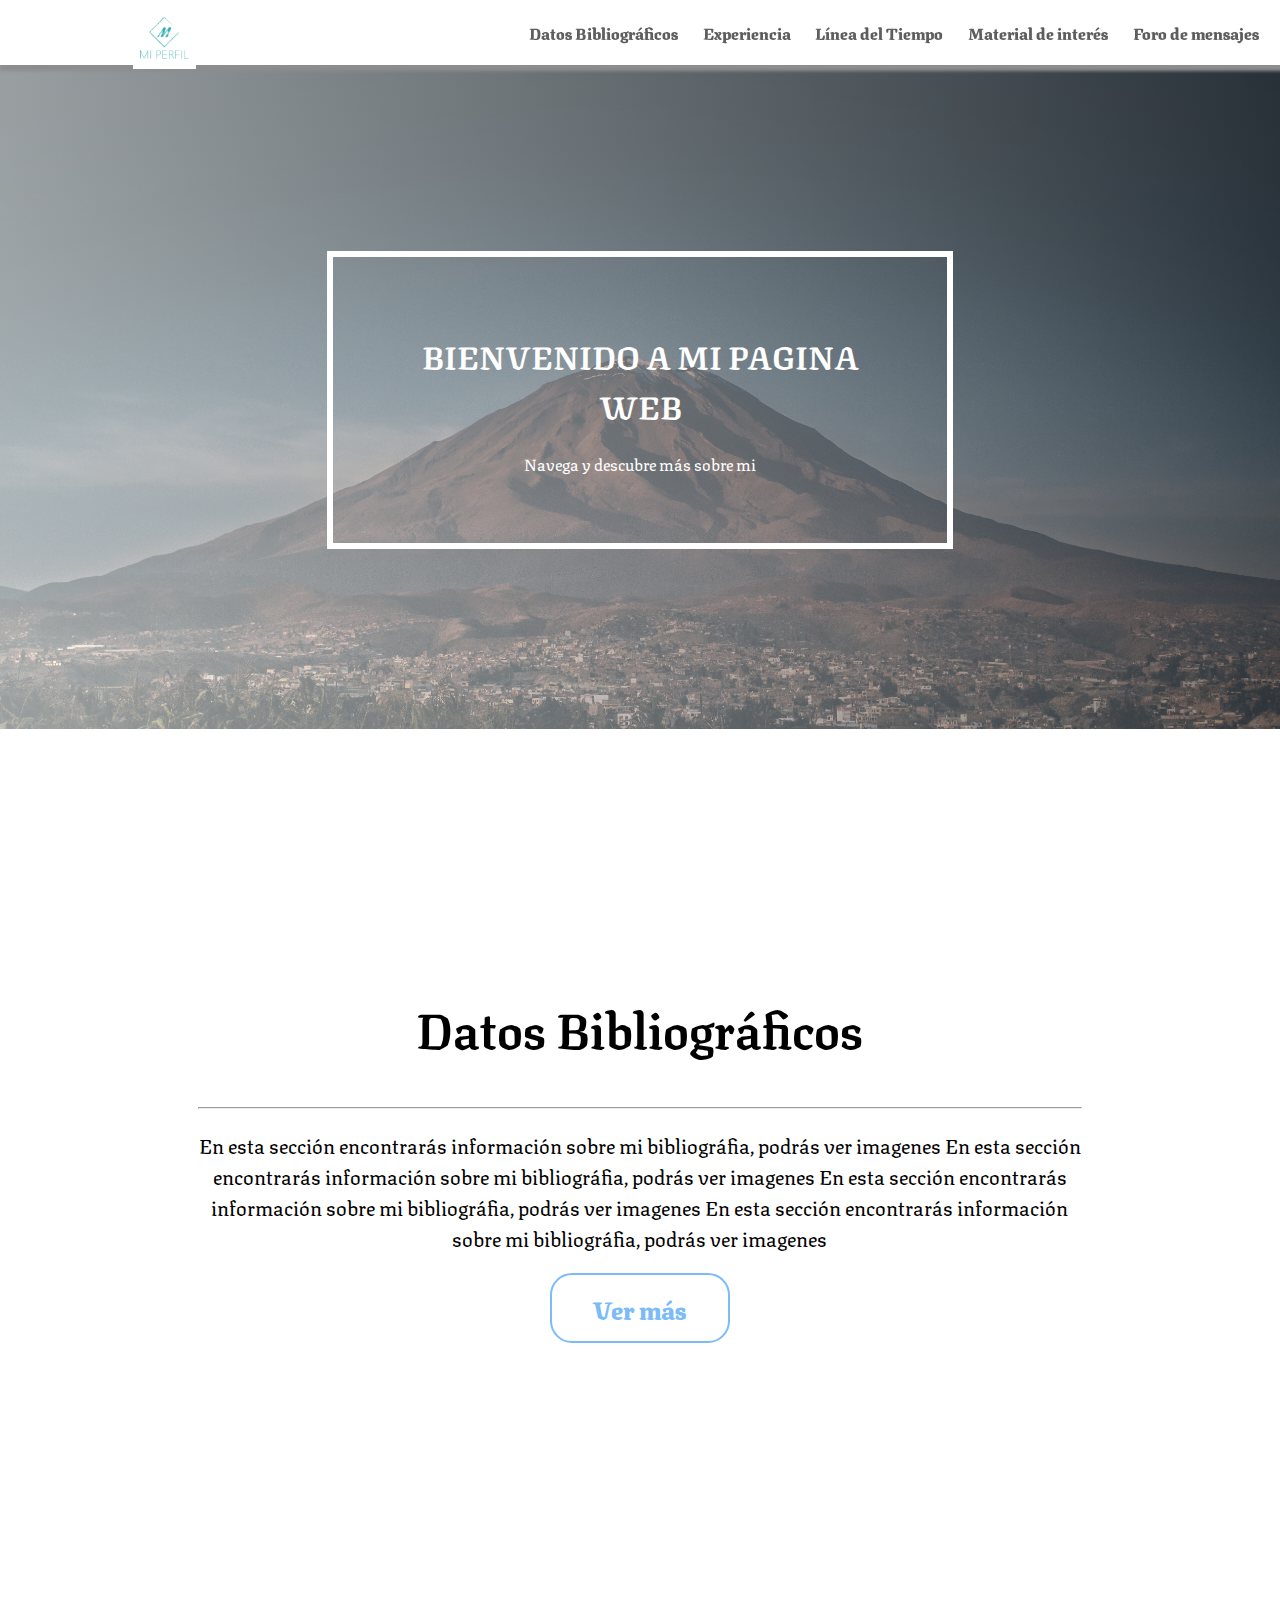
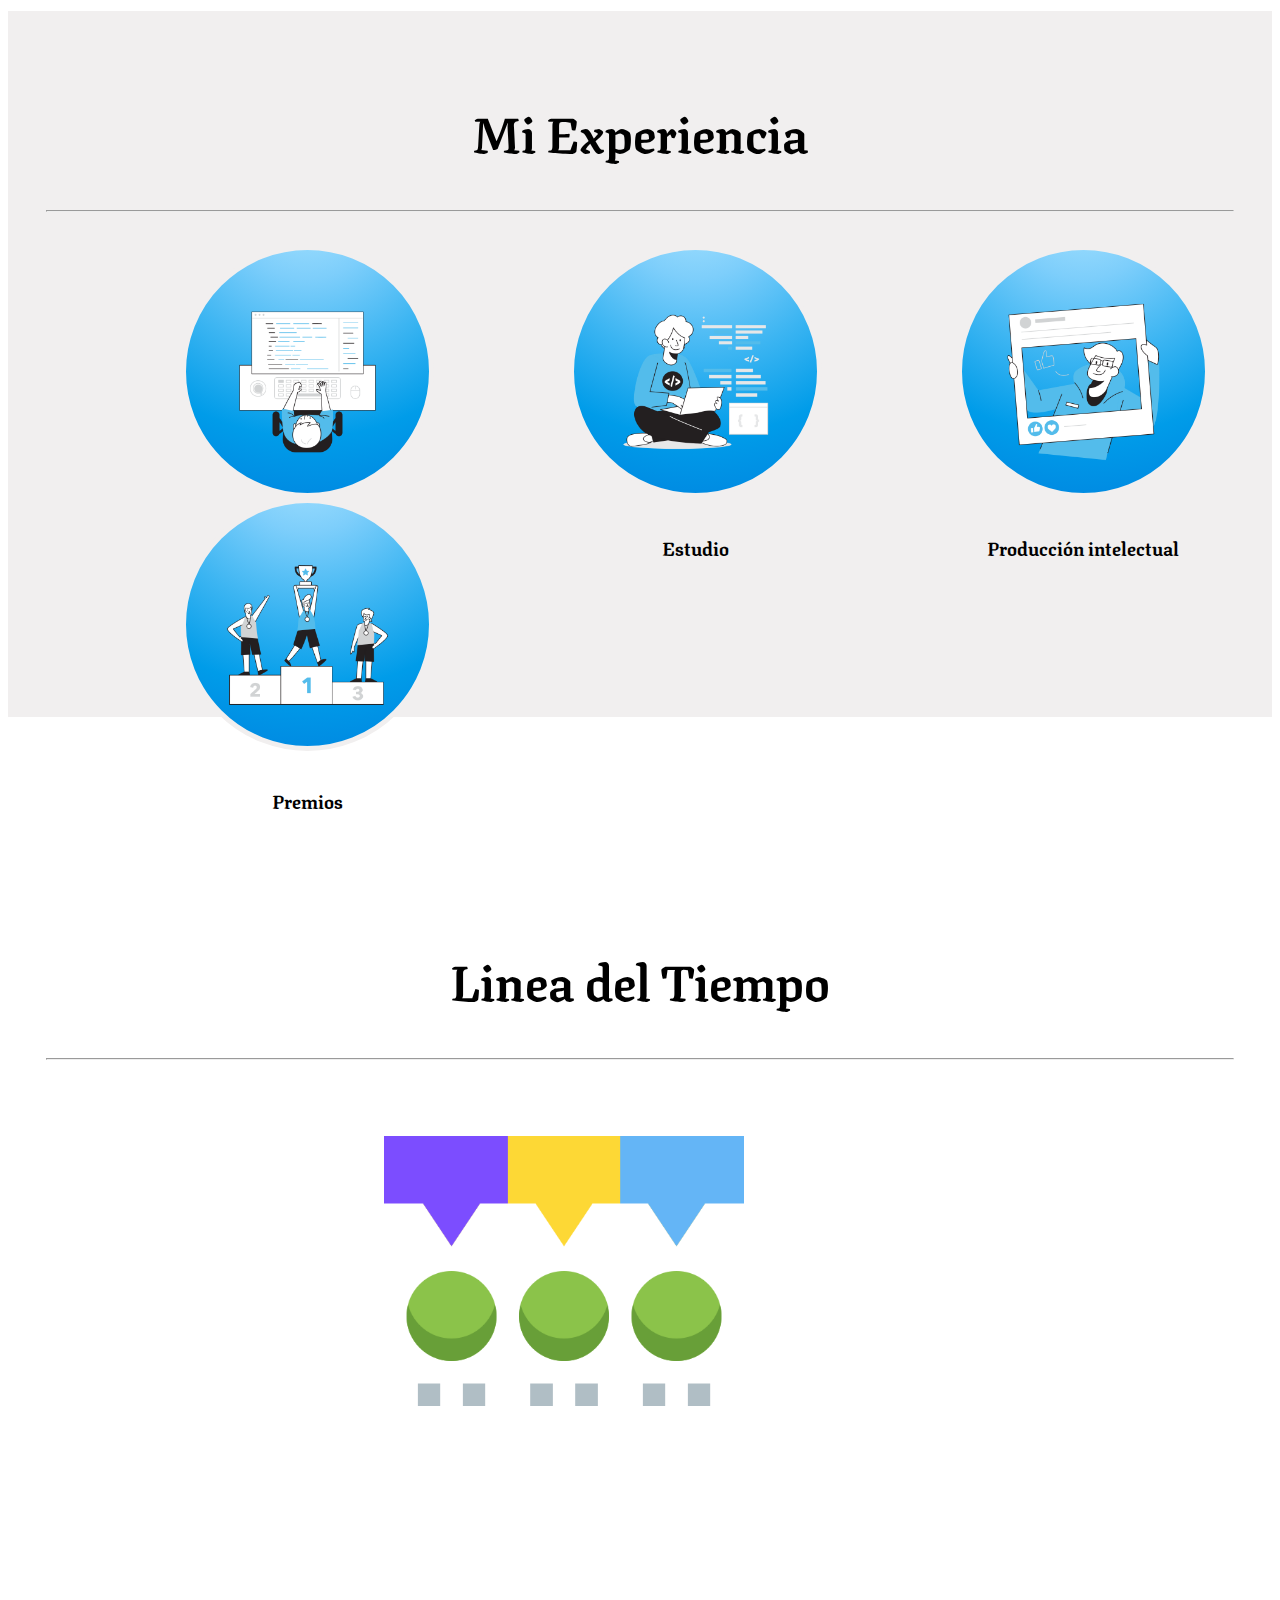
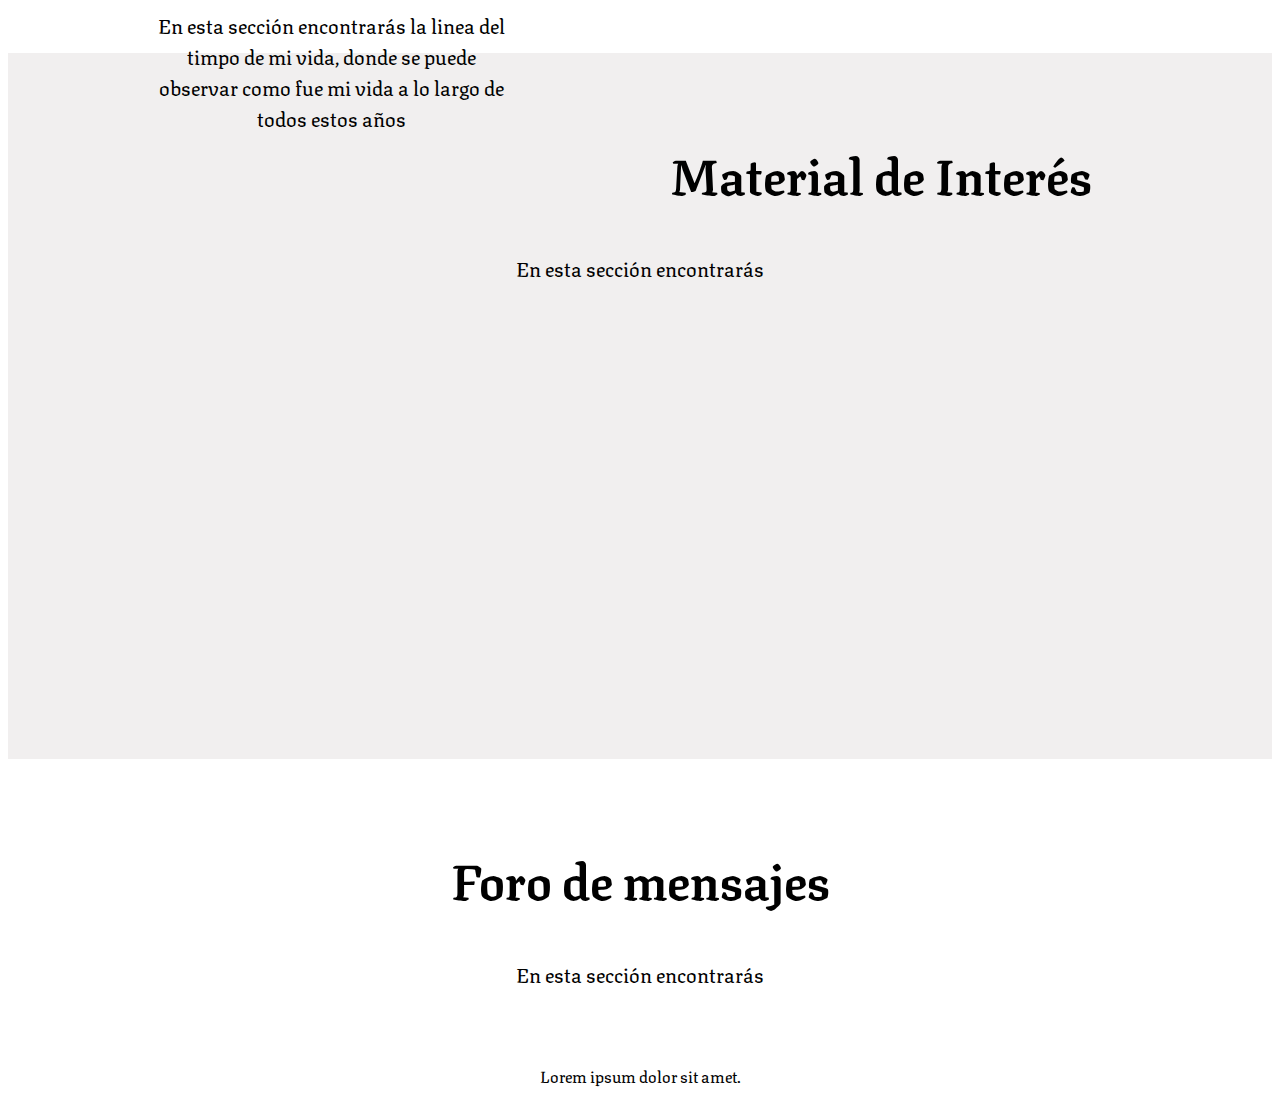
<file: index.html>
<!DOCTYPE html>
<html lang="en">

<head>
    <meta charset="UTF-8">
    <meta name="viewport" content="width=device-width, initial-scale=1.0">
    <link rel="shortcut icon" href="./assets/img/miPerfil.png" type="image/x-icon">
    <link rel="stylesheet" href="./assets/css/index.css">
    <link rel="stylesheet" href="./assets/css/header.css">
    <link rel="preconnect" href="https://fonts.gstatic.com">
    <link href="https://fonts.googleapis.com/css2?family=Texturina:wght@100&display=swap" rel="stylesheet">
    <title>Mi perfil</title>
</head>

<body>
    <div class="cabecera">
        <div class="nav">
            <div class="logo">
                <img src="./assets/img/miPerfil.png" alt="">
                <!-- <h3>Mi Perfil</h3> -->
            </div>
            <ul>
                <li><a href="./components/foroDeMensajes.html">Foro de mensajes</a></li>
                <li><a href="./components/materialDeInteres.html">Material de interés</a></li>
                <li><a href="./components/lineaDelTiempo.html">Línea del Tiempo</a></li>
                <li><a href="./components/experiencia.html">Experiencia</a></li>
                <li><a href="./components/datosBibliograficos.html">Datos Bibliográficos</a></li>
            </ul>
        </div>
        <div class="banner">
            <div class="contenido-banner">
                <h1>BIENVENIDO A MI PAGINA WEB</h1>
                <p>Navega y descubre más sobre mi</p>
            </div>
        </div>
    </div>

    <div class="seccion">
        <div class="seccion-uno">
            <h2>Datos Bibliográficos</h2>
            <hr>
            <p>En esta sección encontrarás información sobre mi bibliográfia, podrás ver imagenes En esta sección
                encontrarás información sobre mi bibliográfia, podrás ver imagenes En esta sección encontrarás
                información sobre mi bibliográfia, podrás ver imagenes En esta sección encontrarás información sobre mi
                bibliográfia, podrás ver imagenes </p>
            <a href="./components/datosBibliograficos.html"><button class="boton">Ver más</button></a>
        </div>
    </div>
    <br>
    <br>
    <div class="seccion">
        <div class="seccion-dos">
            <h2>Mi Experiencia</h2>
            <hr>
            <br>
            <div class="img1">
                <a href="./components/experiencia.html">
                    <img src="./assets/img/experiencia4.png" alt="">
                    <br>
                    <h3>Experiencia Laboral</h3>
                </a>
            </div>
            <div class="img2">
                <a href="./components/experiencia.html">
                    <img src="./assets/img/experiencia2.png" alt="">
                    <br>
                    <h3>Estudio</h3>
                </a>
            </div>
            <div class="img3">
                <a href="./components/experiencia.html">
                    <img src="./assets/img/experiencia3.png" alt="">
                    <br>
                    <h3>Producción intelectual</h3>
                </a>
            </div>
            <div class="img4">
                <a href="./components/experiencia.html">
                    <img src="./assets/img/experiencia5.png" alt="">
                    <br>
                    <h3>Premios</h3>
                </a>
            </div>
            <!-- <p>En esta sección encontrarás </p> -->
        </div>
    </div>
    <div class="seccion">
        <div class="seccion-tres">
            <h2>Linea del Tiempo</h2>
            <hr>
            <div class="content-tres">
                <a href="">
                    <img src="./assets/img/linea-del-tiempo (2).png" alt="">
                    <p>En esta sección encontrarás la linea del timpo de mi vida, donde se puede observar como fue mi
                        vida
                        a lo largo de todos estos años
                    </p>
                </a>
            </div>
        </div>
    </div>
    <div class="seccion">
        <div class="seccion-cuatro">
            <h2>Material de Interés</h2>
            <p>En esta sección encontrarás </p>
        </div>
    </div>
    <div class="seccion">
        <div class="seccion-cinco">
            <h2>Foro de mensajes</h2>
            <p>En esta sección encontrarás </p>
        </div>
    </div>

    
    <!-- NUEVO 2 -->
    <div class="lol">
        <p>Lorem ipsum dolor sit amet.</p>
    </div>
</body>

</html>
</file>
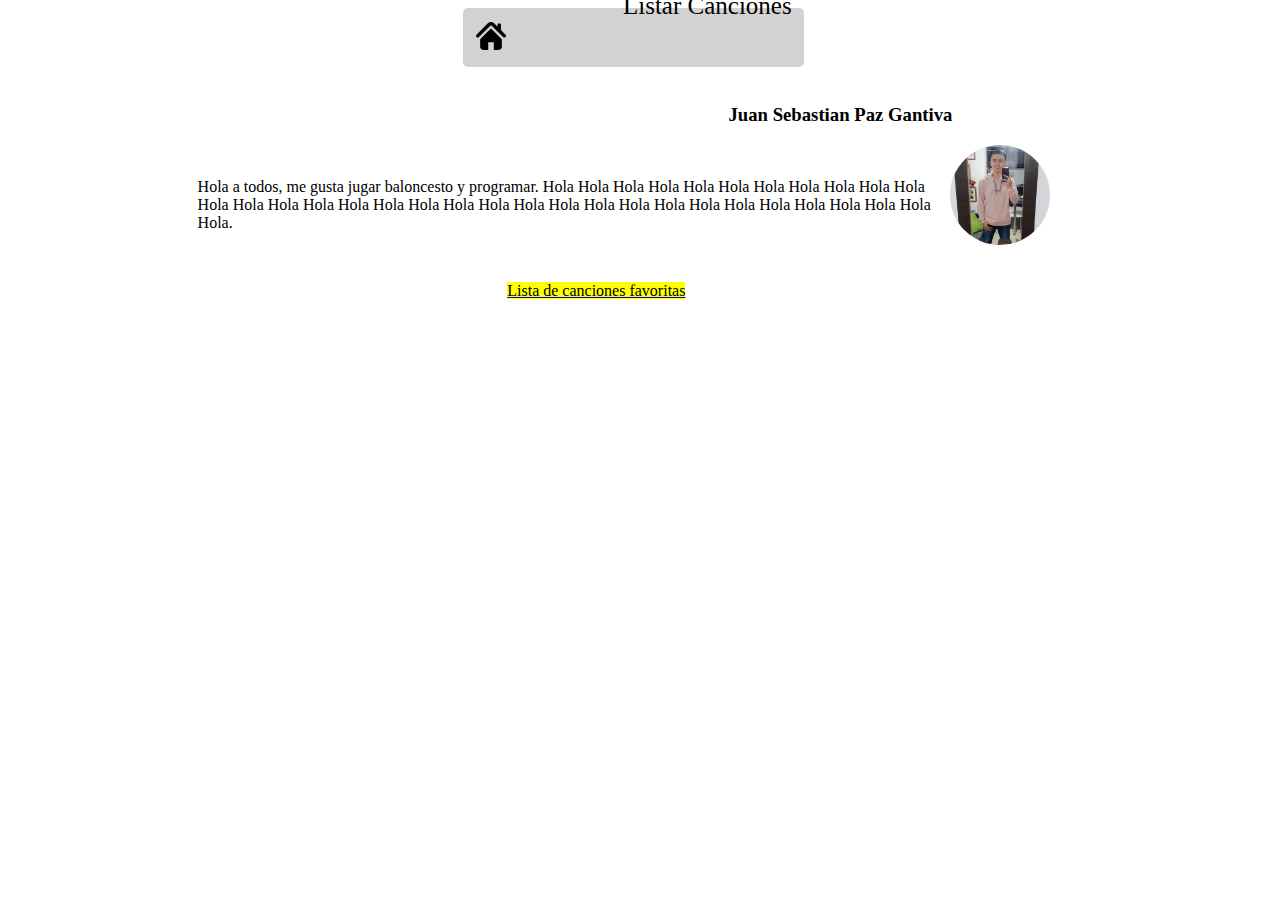
<file: Proyecto/ACodigoDeApoyo/index.html>
<!DOCTYPE html>
<html lang="en">
<head>
    <meta charset="UTF-8">
    <meta name="viewport" content="width=device-width, initial-scale=1.0">
    <link rel="stylesheet" href="./assets/css/style.css">
    <title>Pagina</title>
</head>
<body>
    <div class="menu">
        <a href=""><img src="./assets/img/casa.svg" alt=""></a>
        <a href="./index3.html"><p>Listar Canciones</p> </a>
    </div>
    <br>
    <div class="contenedor">
        <h3>Juan Sebastian Paz Gantiva</h3>
        
        <img src="./assets/img/perfil.jpeg" width="100px" height="100px" alt="">
    <p id="parrafo2">Hola a todos, me gusta jugar baloncesto y programar. Hola Hola Hola Hola Hola Hola Hola Hola Hola Hola Hola Hola Hola Hola Hola Hola Hola Hola Hola Hola Hola Hola Hola Hola Hola Hola Hola Hola Hola Hola Hola Hola Hola.</p>
    <br> 
    <a href="./index3.html"><p id="parrafo"><mark>Lista de canciones favoritas</mark></p></a>
    
    </div>
</body>
</html>
</file>
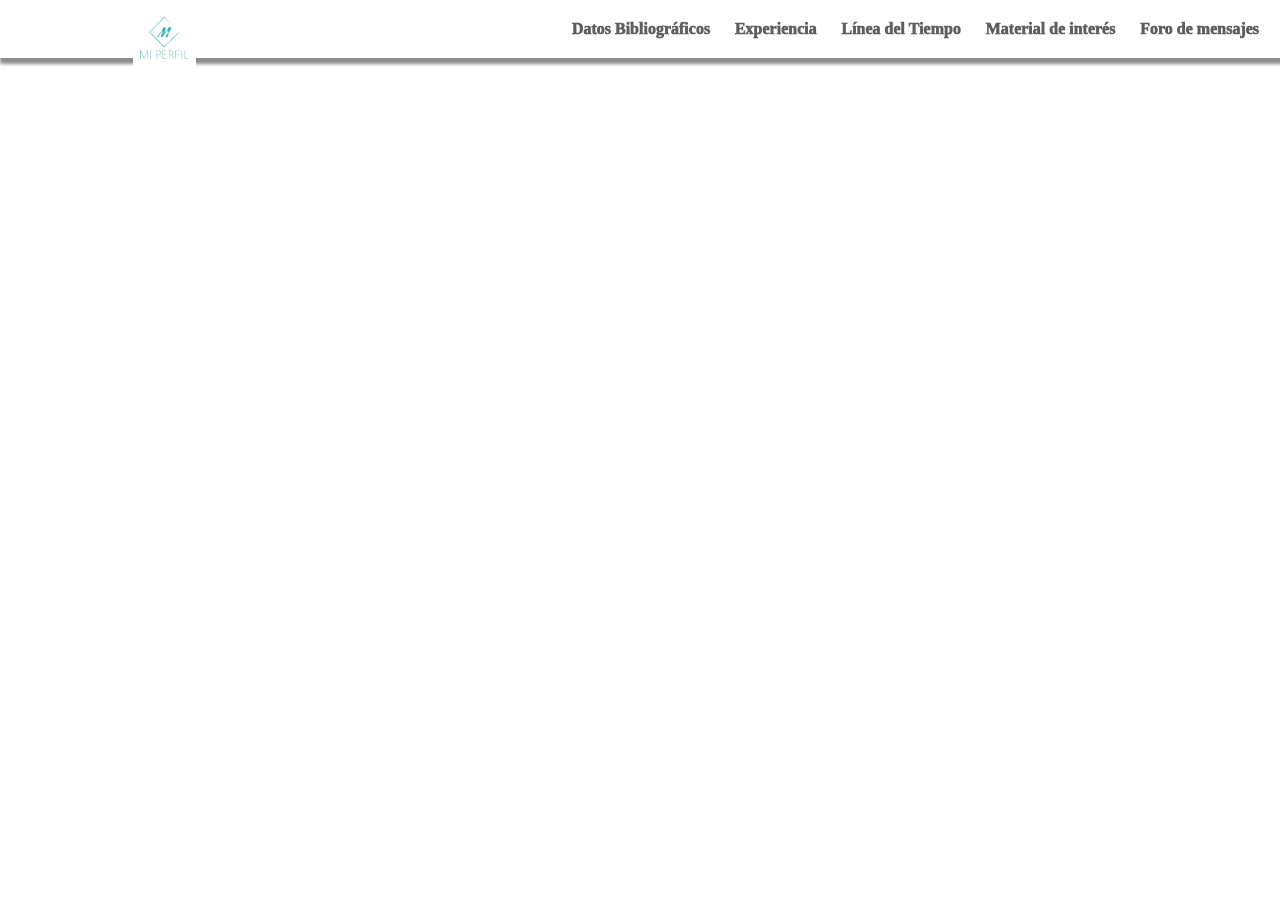
<file: components/datosBibliograficos.html>
<!DOCTYPE html>
<html lang="en">

<head>
    <meta charset="UTF-8">
    <meta name="viewport" content="width=device-width, initial-scale=1.0">
    <link rel="shortcut icon" href="./../assets/img/miPerfil.png" type="image/x-icon">
    <link rel="stylesheet" href="./../assets/css/header.css">
    <link rel="preconnect" href="https://fonts.gstatic.com">
    <link href="https://fonts.googleapis.com/css2?family=Texturina:wght@100&display=swap" rel="stylesheet">
    <title>Datos Bibliograficos</title>
</head>

<body>
    <div class="cabecera">
        <div class="nav">
            <div class="logo">
                <a href="./../index.html"><img src="./../assets/img/miPerfil.png" alt=""></a>
            </div>
            <ul>
                <li><a href="./foroDeMensajes.html">Foro de mensajes</a></li>
                <li><a href="./materialDeInteres.html">Material de interés</a></li>
                <li><a href="./lineaDelTiempo.html">Línea del Tiempo</a></li>
                <li><a href="./experiencia.html">Experiencia</a></li>
                <li><a href="./datosBibliograficos.html">Datos Bibliográficos</a></li>
            </ul>
        </div>
    </div>

</body>

</html>
</file>
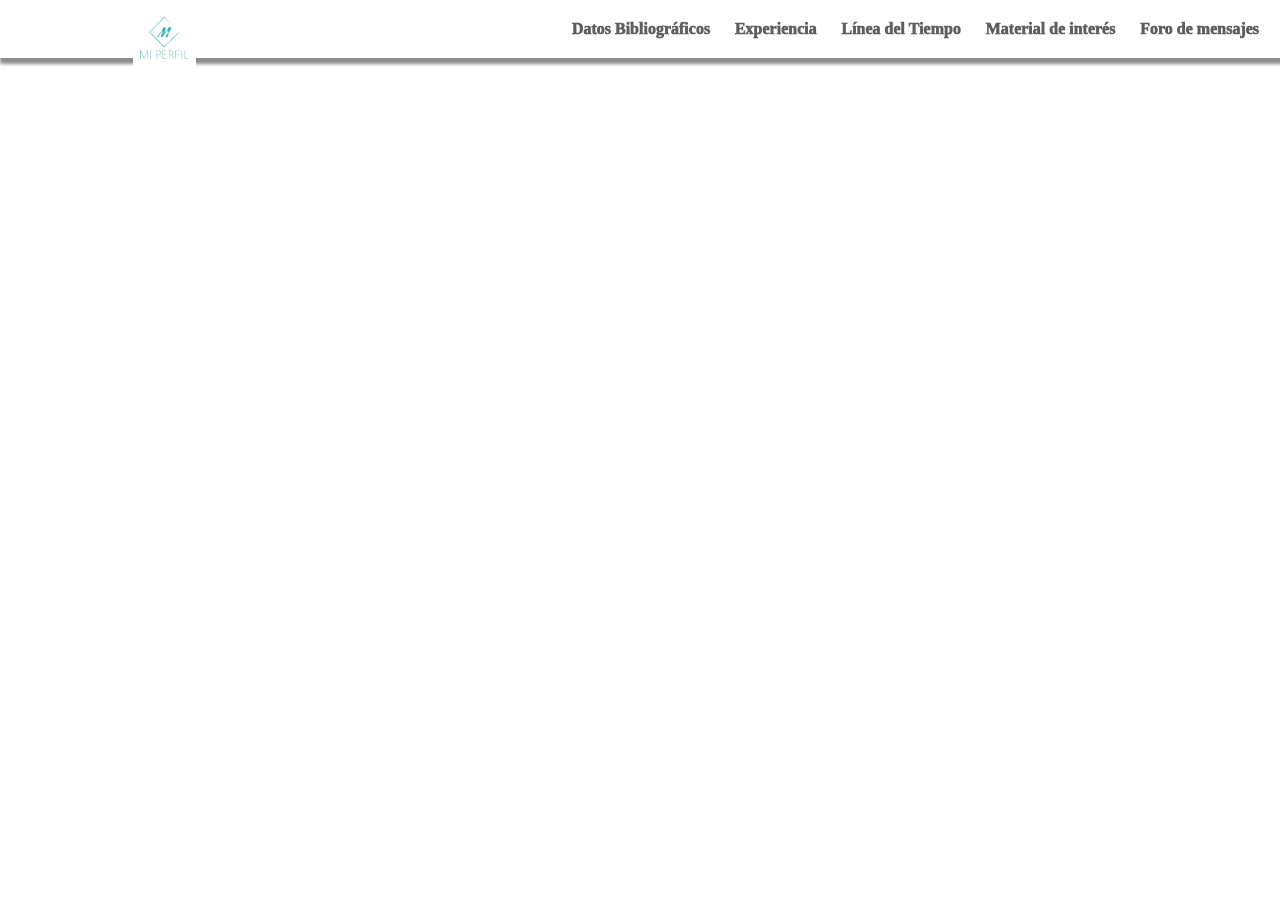
<file: components/experiencia.html>
<!DOCTYPE html>
<html lang="en">

<head>
    <meta charset="UTF-8">
    <meta name="viewport" content="width=device-width, initial-scale=1.0">
    <link rel="shortcut icon" href="./../assets/img/miPerfil.png" type="image/x-icon">
    <link rel="stylesheet" href="./../assets/css/header.css">
    <link rel="preconnect" href="https://fonts.gstatic.com">
    <link href="https://fonts.googleapis.com/css2?family=Texturina:wght@100&display=swap" rel="stylesheet">
    <title>Experiencia</title>
</head>

<body>
    <div class="cabecera">
        <div class="nav">
            <div class="logo">
                <a href="./../index.html"><img src="./../assets/img/miPerfil.png" alt=""></a>
            </div>
            <ul>
                <li><a href="./foroDeMensajes.html">Foro de mensajes</a></li>
                <li><a href="./materialDeInteres.html">Material de interés</a></li>
                <li><a href="./lineaDelTiempo.html">Línea del Tiempo</a></li>
                <li><a href="./experiencia.html">Experiencia</a></li>
                <li><a href="./datosBibliograficos.html">Datos Bibliográficos</a></li>
            </ul>
        </div>
    </div>

</body>

</html>
</file>
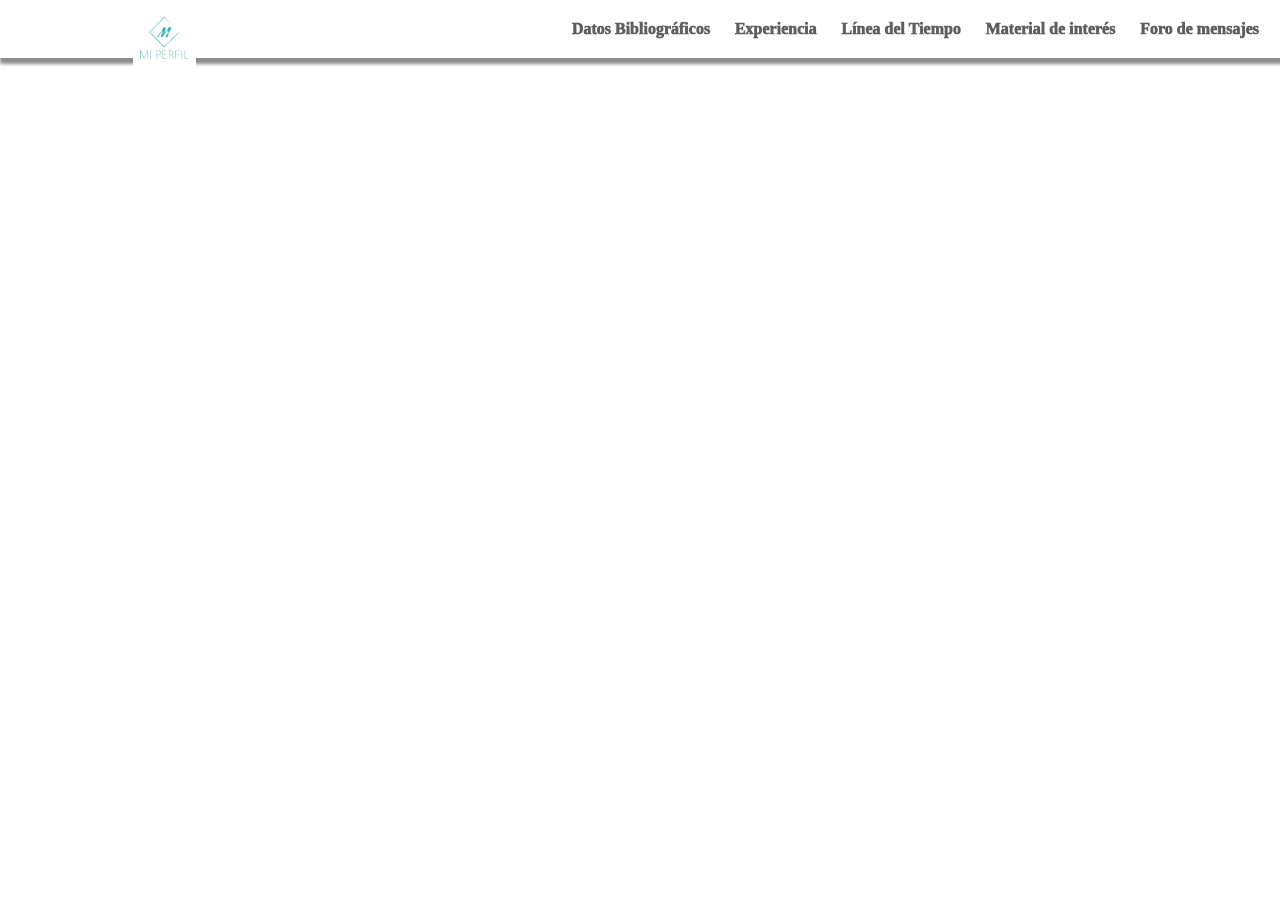
<file: components/foroDeMensajes.html>
<!DOCTYPE html>
<html lang="en">

<head>
    <meta charset="UTF-8">
    <meta name="viewport" content="width=device-width, initial-scale=1.0">
    <link rel="shortcut icon" href="./../assets/img/miPerfil.png" type="image/x-icon">
    <link rel="stylesheet" href="./../assets/css/header.css">
    <link rel="preconnect" href="https://fonts.gstatic.com">
    <link href="https://fonts.googleapis.com/css2?family=Texturina:wght@100&display=swap" rel="stylesheet">
    <title>Foro</title>
</head>

<body>
    <div class="cabecera">
        <div class="nav">
            <div class="logo">
                <a href="./../index.html"><img src="./../assets/img/miPerfil.png" alt=""></a>
            </div>
            <ul>
                <li><a href="./foroDeMensajes.html">Foro de mensajes</a></li>
                <li><a href="./materialDeInteres.html">Material de interés</a></li>
                <li><a href="./lineaDelTiempo.html">Línea del Tiempo</a></li>
                <li><a href="./experiencia.html">Experiencia</a></li>
                <li><a href="./datosBibliograficos.html">Datos Bibliográficos</a></li>
            </ul>
        </div>
    </div>

</body>

</html>
</file>
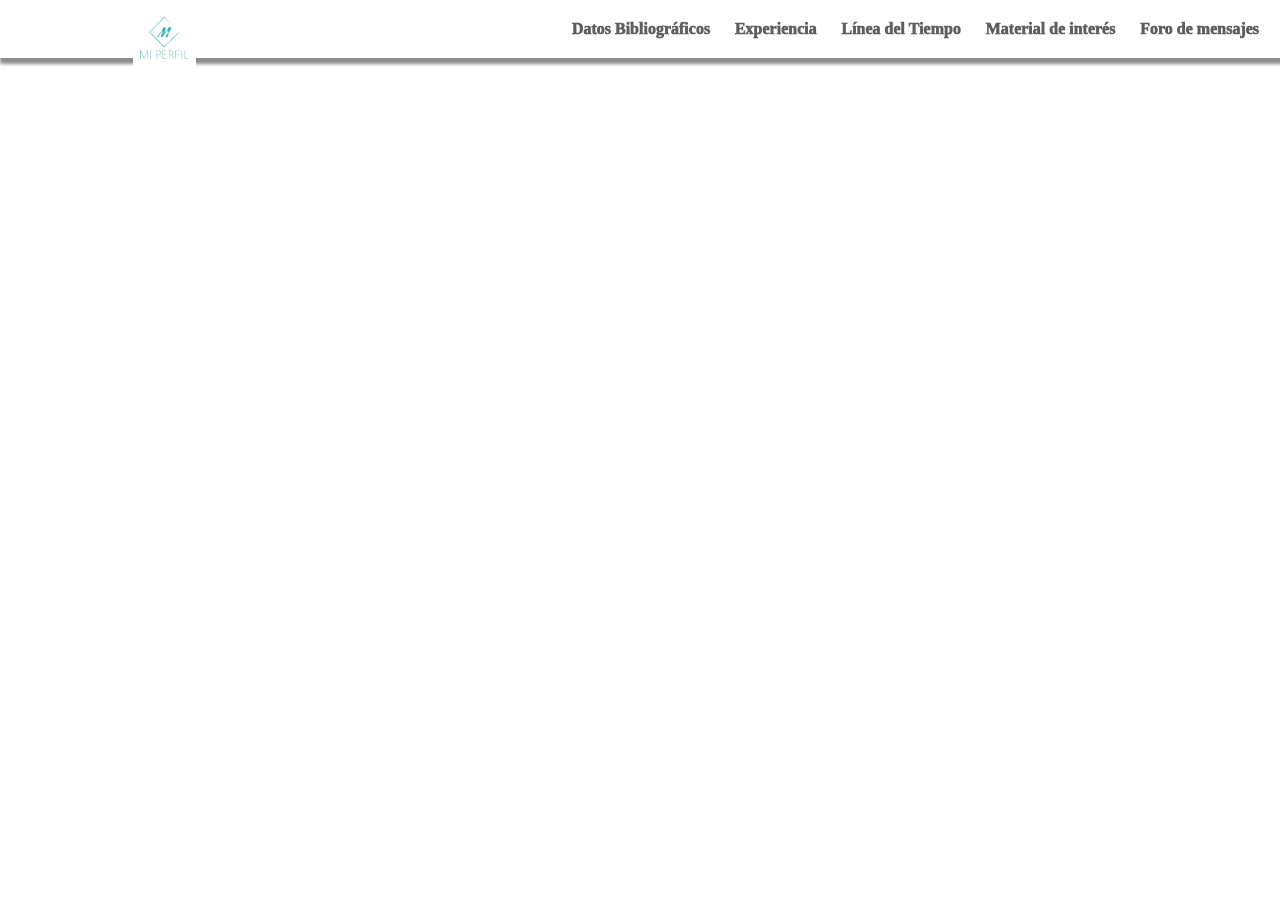
<file: components/lineaDelTiempo.html>
<!DOCTYPE html>
<html lang="en">

<head>
    <meta charset="UTF-8">
    <meta name="viewport" content="width=device-width, initial-scale=1.0">
    <link rel="shortcut icon" href="./../assets/img/miPerfil.png" type="image/x-icon">
    <link rel="stylesheet" href="./../assets/css/header.css">
    <link rel="preconnect" href="https://fonts.gstatic.com">
    <link href="https://fonts.googleapis.com/css2?family=Texturina:wght@100&display=swap" rel="stylesheet">
    <title>Linea del Tiempo</title>
</head>

<body>
    <div class="cabecera">
        <div class="nav">
            <div class="logo">
                <a href="./../index.html"><img src="./../assets/img/miPerfil.png" alt=""></a>
            </div>
            <ul>
                <li><a href="./foroDeMensajes.html">Foro de mensajes</a></li>
                <li><a href="./materialDeInteres.html">Material de interés</a></li>
                <li><a href="./lineaDelTiempo.html">Línea del Tiempo</a></li>
                <li><a href="./experiencia.html">Experiencia</a></li>
                <li><a href="./datosBibliograficos.html">Datos Bibliográficos</a></li>
            </ul>
        </div>
    </div>

</body>

</html>
</file>
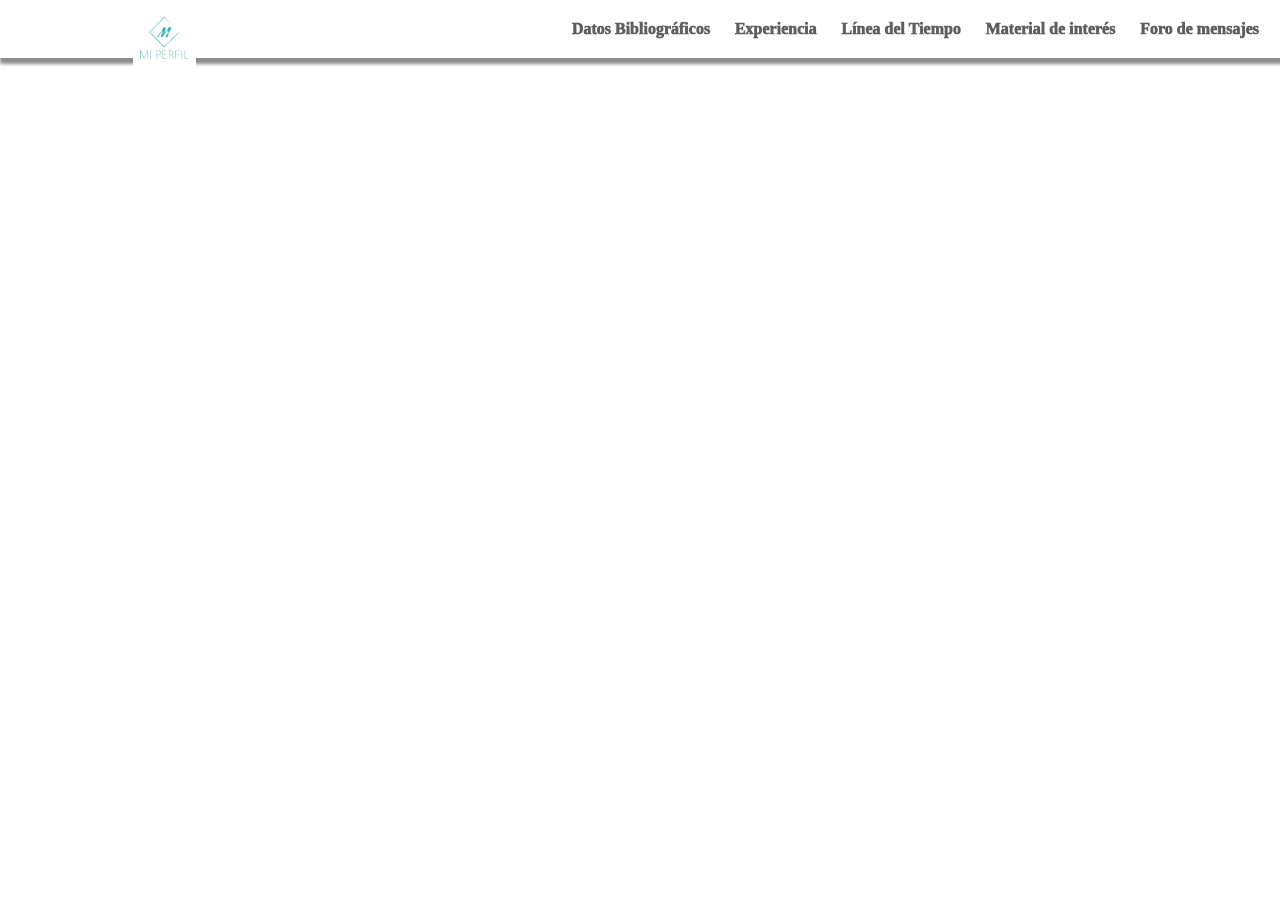
<file: components/materialDeInteres.html>
<!DOCTYPE html>
<html lang="en">

<head>
    <meta charset="UTF-8">
    <meta name="viewport" content="width=device-width, initial-scale=1.0">
    <link rel="shortcut icon" href="./../assets/img/miPerfil.png" type="image/x-icon">
    <link rel="stylesheet" href="./../assets/css/header.css">
    <link rel="preconnect" href="https://fonts.gstatic.com">
    <link href="https://fonts.googleapis.com/css2?family=Texturina:wght@100&display=swap" rel="stylesheet">
    <title>Material de Interes</title>
</head>

<body>
    <div class="cabecera">
        <div class="nav">
            <div class="logo">
                <a href="./../index.html"><img src="./../assets/img/miPerfil.png" alt=""></a>
            </div>
            <ul>
                <li><a href="./foroDeMensajes.html">Foro de mensajes</a></li>
                <li><a href="./materialDeInteres.html">Material de interés</a></li>
                <li><a href="./lineaDelTiempo.html">Línea del Tiempo</a></li>
                <li><a href="./experiencia.html">Experiencia</a></li>
                <li><a href="./datosBibliograficos.html">Datos Bibliográficos</a></li>
            </ul>
        </div>
    </div>

</body>

</html>
</file>
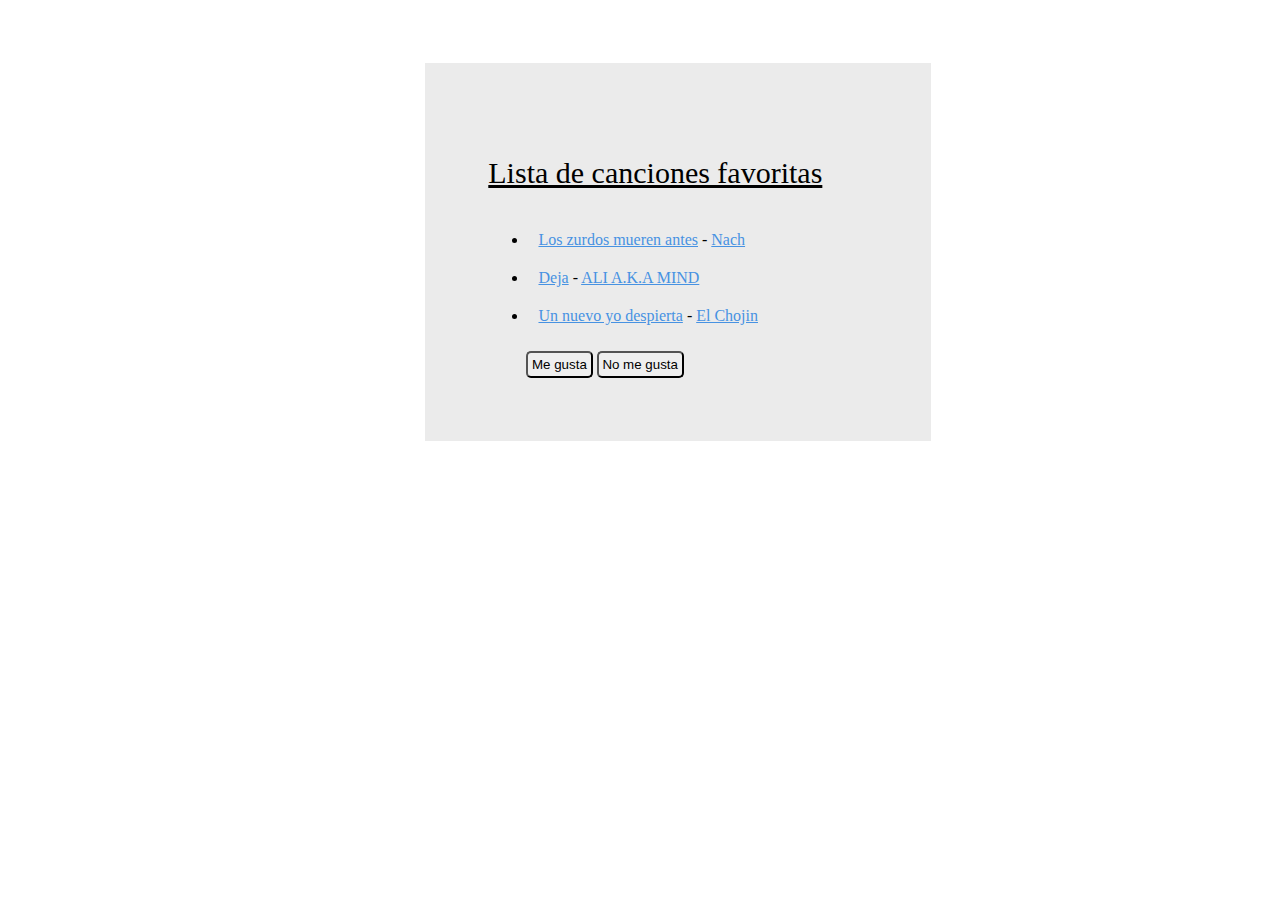
<file: Proyecto/ACodigoDeApoyo/index3.html>
<!DOCTYPE html>
<html lang="en">

<head>
    <meta charset="UTF-8">
    <link rel="stylesheet" href="./assets/css/style2.css">
    <meta name="viewport" content="width=device-width, initial-scale=1.0">
    <title>Pagina</title>
</head>

<body>
    <div class="contenedor">
        <span class="link" ><a href="./index.html"><p id="parrafo">Lista de canciones favoritas</p></a></span>
        <ul>
            <li><a href="https://www.youtube.com/watch?v=uS4scGcAucY">Los zurdos mueren antes</a> - <a
                    href="https://es.wikipedia.org/wiki/Nach">Nach</a></li>
            <li><a href="https://www.youtube.com/watch?v=U5hMM67MkvA">Deja</a> - <a
                    href="https://es.wikipedia.org/wiki/Ali_A.K.A._Mind">ALI A.K.A MIND</a></li>
            <li><a href="https://www.youtube.com/watch?v=oHEYwifXx1Y">Un nuevo yo despierta</a> - <a
                    href="https://es.wikipedia.org/wiki/El_Chojin">El Chojin</a></li>
        </ul>
        <button class="boton1">Me gusta</button>
        <button class="boton2">No me gusta</button>
    </div>
</body>

</html>
</file>
<file: assets/css/index.css>
* {
    font-family: 'Texturina', serif;
}
body{
    top: 0;
    left: 0;
}
/*==================================================
                    Banner
====================================================*/
.banner h1, p {
    text-align: center;
}
.banner {
    padding: 27vh 0 20vh 0;
    background: -webkit-linear-gradient(to right, hsla(0, 0%, 100%, 0.568), hsla(219, 11%, 24%, 0.603)), url(./../img/fondo.jpg);
    background: linear-gradient(to right, hsla(0, 0%, 100%, 0.568), hsla(219, 11%, 24%, 0.603)), url(./../img/fondo.jpg);
    background-size: cover;
    margin-left: -0.6%;
    margin-right: -0.6%;
    /*ajusta la imagen de fondo*/
}
.contenido-banner{
    border: white 6px solid;
    padding:4%;
    width: 40%;
    margin:0vh auto;
    color: white;
}
/*==================================================
                    Secciones
====================================================*/

/*General*/
.seccion-dos, .seccion-cuatro {
    max-width: 100%;
    height: 70vh;
    padding: 3%;
    background-color: rgb(241, 239, 239);
}
.seccion-uno, .seccion-tres, .seccion-cinco {
    max-width: 100%;
    height: 100%;
    padding: 3%;
}
.seccion h2 {
    font-size: 50px;
    text-align: center;
    font-weight: bolder;
}
.seccion p {
    font-size: 20px;
}
a{
    text-decoration: none;
    color: black;
}

/*---------------------Primera sección--------------------*/

.seccion-uno {
    margin:auto;
    text-align: center;
    margin-bottom: 20vh;
    width: 70%;
}
.boton {
    padding: 1.5%;
    border: solid 2px rgb(123, 187, 247);
    font-size: 25px;
    color: rgb(123, 187, 247);
    background-color: #fff;
    width: 20vh;
    border-radius: 22px;
    font-weight: 1000;
    cursor: pointer;
}
.boton:hover {
    background-color: rgb(123, 187, 247);
    color: white;
}
/*-------------------Segunda Sección---------------------*/
.seccion-dos div{
    width: 27vh;
    height: 27vh;
    float: left;
    margin-left: 15vh;
    border-radius: 100%;
    border: solid 5px rgb(241, 239, 239);
    background-image: radial-gradient(circle at 50% -20.71%, #ade5ff 0, #7dcefb 25%, #3cb5f2 50%, #009ce9 75%, #0085e0 100%);;
}
.seccion-dos img{
    width: 27vh;
    margin-top: 4.5vh;
}
.seccion-dos div:hover{
    border: solid 5px rgb(47, 147, 247);
}
.seccion-dos h2{
    text-align: center;
}
.seccion-dos h3{
    text-align: center;
    margin-top: 6vh;
}
.seccion-dos h3:hover{
    border-bottom: 2px solid rgb(47, 147, 247);
}
/*----------------Tercera Sección-------------------------*/
.seccion-tres{
    padding-bottom: 65vh;
    padding-top: 20vh;
}
.content-tres{
    width: 100%;
}
.content-tres img{
    float: left;
    width: 40vh;
    margin-left:35vh;
    border: 5px solid white;
    padding: 1.5%;   
}
.content-tres p{
    float: left;
    margin-top: 13vh;
    width: 30%;
    margin-left: 10vh;
    padding: 1.5%;
}
.content-tres img:hover ,.content-tres p:hover{
    border-bottom: 2px solid rgb(47, 147, 247);
    padding: 1.5%;
}
</file>
<file: assets/css/header.css>
.cabecera{
    height: 100vh;
}
.nav{
    top: 0;
    left: 0;
    background-color: #ffffff;
    border: rgb(228, 226, 224);
    padding: .3%;
    position: fixed;
    width: 100%;
    box-shadow: rgb(141, 141, 141) 3px 3px 3px 3px;
    z-index: 100;
}
ul{
    list-style-type: none;
}
ul li{
    display: inline;
    margin-left: 2%;
}
ul li a{
    text-decoration: none;
    color: rgb(95, 94, 94);
    float: right;
    font-weight: 1000;
    margin-right: 2%;

}
ul li a:hover,.logo img:hover{
    border-bottom: 2px rgb(95, 94, 94) solid;
    cursor: pointer;
}
.logo{
    position: absolute;
    margin-left: 10%;
}
.logo img{
    width: 7vh;
    margin: 2px auto;
}
</file>
<file: Proyecto/ACodigoDeApoyo/assets/css/style.css>
.menu img{
    width: 30px;
}
.menu{
    background-color: rgb(211, 210, 210);
    padding: 1%;
    width: 25%;
    margin-left: 36%;
    border-radius: 5px;
}
.menu a p {
    font-size: 25px;
    float: right;
    margin-top: -9%;
    color: black;
}
.menu a{
   text-decoration: none;
}
.contenedor{
    width: 70%;
    margin-left: 15%;
}
.contenedor h3{
    margin-left: 60%;
}
.contenedor img{
    margin-left: 85%;
    border-radius: 50%;
}
.contenedor #parrafo{
    /* background-color: yellow; */
    width: 24%;
    margin-left: 35%;
    color: black;
}
.contenedor #parrafo2{
    width: 85%;
    margin-top: -8%;
}
</file>
<file: Proyecto/ACodigoDeApoyo/assets/css/style2.css>
#parrafo{
    font-size: 30px;
    text-decoration: underline black; 
}
a{
    color: rgb(71, 146, 226);
}
li{
    padding: 3%;
}
button{
    padding: 1%;
    border-radius: 5px;
}
.boton1{
    margin-left: 10%;

}
.boton1:active{
    background-color: rgb(48, 109, 240);
}
/* .boton1:hover{
    background-color: rgb(48, 109, 240);
} */
.boton2:active{
    background-color: rgb(241, 77, 93);
}
/* .boton2:hover{
    background-color: rgb(241, 77, 93);
} */
.contenedor{
    width: 30%;
    margin-left: 33%;
    background-color: rgb(235, 235, 235);
    padding: 5%;
    margin-top: 5%;
}
.link a{
    text-decoration: none;
    color: black;
}
</file>
